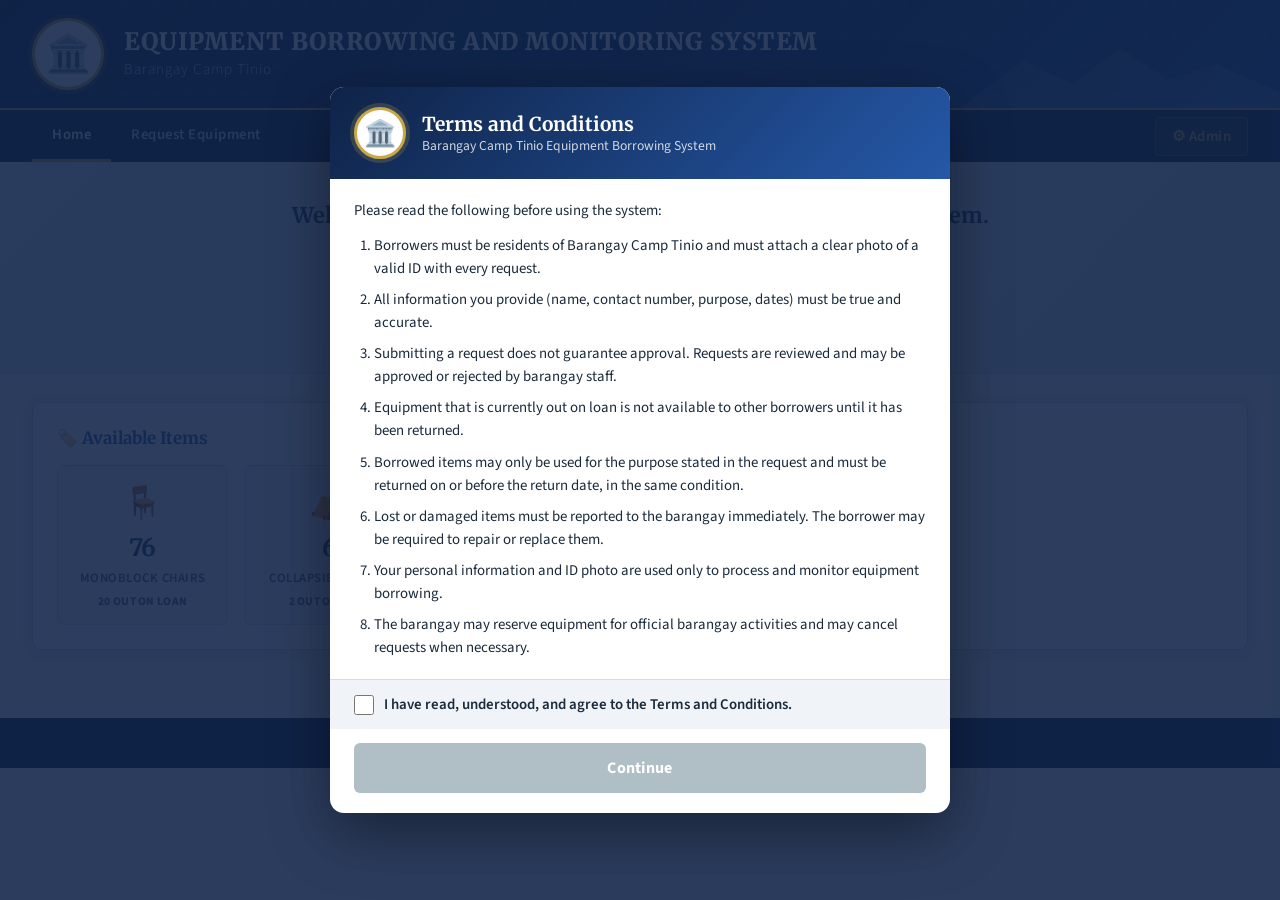
<file: ebms-single-file.html>
<!DOCTYPE html>
<html lang="en">
<head>
<meta charset="UTF-8">
<meta name="viewport" content="width=device-width, initial-scale=1.0">
<title>Equipment Borrowing & Monitoring System – Barangay Camp Tinio</title>
<link href="https://fonts.googleapis.com/css2?family=Merriweather:wght@400;700;900&family=Source+Sans+3:wght@300;400;600;700&display=swap" rel="stylesheet">
<style>
:root {
  --navy: #1a3a6b;
  --navy-dark: #0f2347;
  --navy-mid: #2558a8;
  --gold: #c8a84b;
  --green: #2e7d32;
  --green-light: #43a047;
  --red: #c62828;
  --orange: #e65100;
  --teal: #00838f;
  --bg: #f0f4f8;
  --surface: #ffffff;
  --text: #1a2a3a;
  --text-muted: #556070;
  --border: #d0dae8;
  --approved: #1b5e20;
  --approved-bg: #e8f5e9;
  --pending-bg: #fff8e1;
  --pending: #f57f17;
  --returned-bg: #fff3e0;
  --returned: #e65100;
  --shadow: 0 2px 12px rgba(26,58,107,0.10);
  --shadow-lg: 0 8px 32px rgba(26,58,107,0.15);
}

*, *::before, *::after { box-sizing: border-box; margin: 0; padding: 0; }

body {
  font-family: 'Source Sans 3', sans-serif;
  background: var(--bg);
  color: var(--text);
  min-height: 100vh;
}

/* ── HEADER ── */
.header {
  background: linear-gradient(135deg, var(--navy-dark) 0%, var(--navy) 60%, var(--navy-mid) 100%);
  color: #fff;
  position: relative;
  overflow: hidden;
}
.header::before {
  content: '';
  position: absolute; inset: 0;
  background: url("data:image/svg+xml,%3Csvg width='60' height='60' viewBox='0 0 60 60' xmlns='http://www.w3.org/2000/svg'%3E%3Cg fill='none' fill-rule='evenodd'%3E%3Cg fill='%23ffffff' fill-opacity='0.03'%3E%3Cpath d='M36 34v-4h-2v4h-4v2h4v4h2v-4h4v-2h-4zm0-30V0h-2v4h-4v2h4v4h2V6h4V4h-4zM6 34v-4H4v4H0v2h4v4h2v-4h4v-2H6zM6 4V0H4v4H0v2h4v4h2V6h4V4H6z'/%3E%3C/g%3E%3C/g%3E%3C/svg%3E");
}
.header-top { display: flex; align-items: center; gap: 20px; padding: 18px 32px; position: relative; }
.header-seal {
  width: 72px; height: 72px;
  background: #fff;
  border-radius: 50%;
  display: flex; align-items: center; justify-content: center;
  font-size: 36px;
  flex-shrink: 0;
  border: 3px solid var(--gold);
  box-shadow: 0 0 0 4px rgba(200,168,75,0.2);
}
.header-title h1 { font-family: 'Merriweather', serif; font-size: 1.5rem; font-weight: 900; letter-spacing: 0.5px; line-height: 1.2; }
.header-title p { font-size: 0.95rem; opacity: 0.8; margin-top: 2px; font-weight: 300; letter-spacing: 1px; }
.header-mountain { position: absolute; bottom: 0; right: 0; width: 320px; opacity: 0.12; }
@media (max-width: 600px) { .header-title h1 { font-size: 1.05rem; } .header-top { padding: 14px 16px; } }

/* ── NAV ── */
nav {
  background: var(--navy-dark);
  display: flex;
  align-items: center;
  padding: 0 32px;
  border-top: 2px solid var(--gold);
  position: relative;
  z-index: 10;
  overflow-x: auto;
}
nav button {
  background: none;
  border: none;
  color: #cdd8ea;
  font-family: 'Source Sans 3', sans-serif;
  font-size: 0.92rem;
  font-weight: 600;
  padding: 14px 20px;
  cursor: pointer;
  letter-spacing: 0.5px;
  border-bottom: 3px solid transparent;
  transition: all 0.2s;
  white-space: nowrap;
}
nav button:hover { color: #fff; background: rgba(255,255,255,0.05); }
nav button.active { color: #fff; border-bottom-color: var(--gold); }
.nav-spacer { flex: 1; min-width: 12px; }
.nav-admin-btn {
  background: rgba(200,168,75,0.15) !important;
  color: var(--gold) !important;
  border: 1px solid rgba(200,168,75,0.3) !important;
  border-radius: 4px !important;
  padding: 8px 16px !important;
  margin-left: 8px;
}
.admin-user { color: #9bb3d0; font-size: 0.85rem; white-space: nowrap; }

/* ── PAGES ── */
.page { display: none; animation: fadeIn 0.3s ease; }
.page.active { display: block; }
@keyframes fadeIn { from { opacity: 0; transform: translateY(6px); } to { opacity: 1; transform: none; } }
.page-title { font-family: 'Merriweather', serif; color: var(--navy); margin-bottom: 20px; }

/* ── HERO ── */
.hero { text-align: center; background: linear-gradient(135deg, #e8edf5 0%, #dce6f0 100%); padding: 40px 32px 36px; border-bottom: 1px solid var(--border); }
.hero h2 { font-family: 'Merriweather', serif; font-size: 1.35rem; color: var(--navy); margin-bottom: 8px; }
.hero h2 span { color: var(--navy-mid); }
.hero p { color: var(--text-muted); font-size: 1rem; margin-bottom: 28px; }
.hero-btns { justify-content: center; display: flex; gap: 16px; flex-wrap: wrap; }
.btn { display: inline-flex; align-items: center; gap: 8px; padding: 14px 28px; border-radius: 6px; font-family: 'Source Sans 3', sans-serif; font-size: 1rem; font-weight: 700; cursor: pointer; border: none; transition: all 0.2s; text-decoration: none; letter-spacing: 0.3px; }
.btn-green { background: var(--green-light); color: #fff; }
.btn-green:hover { background: var(--green); transform: translateY(-1px); box-shadow: 0 4px 16px rgba(46,125,50,0.3); }
.btn-navy { background: var(--navy-mid); color: #fff; }
.btn-navy:hover { background: var(--navy); transform: translateY(-1px); box-shadow: 0 4px 16px rgba(26,58,107,0.3); }
.btn-sm { padding: 8px 16px; font-size: 0.85rem; border-radius: 4px; }
.btn-outline { background: none; border: 2px solid var(--border); color: var(--text-muted); }
.btn-outline:hover { border-color: var(--navy-mid); color: var(--navy-mid); }
.btn-danger { background: var(--red); color: #fff; }
.btn-danger:hover { background: #8b0000; }

/* ── CARDS ── */
.cards-grid { display: grid; grid-template-columns: 1fr 1fr; gap: 24px; padding: 28px 32px; }
@media (max-width: 700px) { .cards-grid { grid-template-columns: 1fr; padding: 16px; } .hero { padding: 28px 16px; } }
.card { background: var(--surface); border-radius: 10px; padding: 24px; box-shadow: var(--shadow); border: 1px solid var(--border); }
.card h3 { font-family: 'Merriweather', serif; font-size: 1.05rem; color: var(--navy-mid); margin-bottom: 16px; display: flex; align-items: center; gap: 8px; }

/* ── INVENTORY ── */
.inv-items { display: flex; gap: 16px; flex-wrap: wrap; }
.inv-item { display: flex; flex-direction: column; align-items: center; gap: 6px; background: var(--bg); border-radius: 8px; padding: 14px 20px; flex: 1; min-width: 80px; border: 1px solid var(--border); }
.inv-item .icon { font-size: 2rem; }
.inv-item .count { font-size: 1.5rem; font-weight: 700; color: var(--navy); font-family: 'Merriweather', serif; }
.inv-item .label { font-size: 0.8rem; color: var(--text-muted); font-weight: 600; text-transform: uppercase; letter-spacing: 0.5px; }

/* ── GUIDELINES ── */
.guide-list { list-style: none; display: flex; flex-direction: column; gap: 10px; }
.guide-list li { display: flex; align-items: center; gap: 10px; font-size: 0.95rem; color: var(--text); }
.guide-list li::before { content: '✓'; color: var(--green-light); font-weight: 700; font-size: 1rem; width: 20px; flex-shrink: 0; }

/* ── TABLES ── */
table { width: 100%; border-collapse: collapse; }
th { background: var(--bg); color: var(--text-muted); font-size: 0.82rem; font-weight: 700; text-transform: uppercase; letter-spacing: 0.5px; padding: 10px 16px; text-align: left; border-bottom: 2px solid var(--border); }
td { padding: 12px 16px; border-bottom: 1px solid var(--border); font-size: 0.93rem; }
tr:hover td { background: #f5f8fc; }
.table-scroll { overflow-x: auto; }
.empty-row { text-align: center; color: var(--text-muted); padding: 24px; }

.badge { display: inline-block; padding: 3px 10px; border-radius: 100px; font-size: 0.78rem; font-weight: 700; text-transform: uppercase; letter-spacing: 0.5px; }
.badge-approved { background: var(--approved-bg); color: var(--approved); }
.badge-pending { background: var(--pending-bg); color: var(--pending); }
.badge-returned { background: var(--returned-bg); color: var(--returned); }
.badge-lost { background: #fce4ec; color: #b71c1c; }

.req-id { color: var(--navy-mid); font-weight: 700; }
.link-btn { background: none; border: none; color: var(--navy-mid); font-size: 0.85rem; font-weight: 600; cursor: pointer; padding: 4px 8px; border-radius: 4px; transition: background 0.15s; }
.link-btn:hover { background: #e8edf5; }

/* ── FORMS ── */
.form-page { max-width: 600px; margin: 32px auto; padding: 0 16px; }
.form-card { background: var(--surface); border-radius: 12px; padding: 32px; box-shadow: var(--shadow-lg); border: 1px solid var(--border); }
.form-card h2 { font-family: 'Merriweather', serif; font-size: 1.25rem; color: var(--navy); margin-bottom: 8px; }
.form-card .form-desc { color: var(--text-muted); font-size: 0.93rem; margin-bottom: 24px; padding-bottom: 20px; border-bottom: 1px solid var(--border); }
.form-group { margin-bottom: 18px; }
.form-group label { display: block; font-size: 0.87rem; font-weight: 700; color: var(--navy); margin-bottom: 6px; letter-spacing: 0.3px; }
.form-group input, .form-group select, .form-group textarea {
  width: 100%;
  border: 1.5px solid var(--border);
  border-radius: 6px;
  padding: 10px 14px;
  font-family: 'Source Sans 3', sans-serif;
  font-size: 0.95rem;
  color: var(--text);
  background: var(--bg);
  transition: border-color 0.2s, box-shadow 0.2s;
  outline: none;
}
.form-group input:focus, .form-group select:focus, .form-group textarea:focus {
  border-color: var(--navy-mid);
  box-shadow: 0 0 0 3px rgba(37,88,168,0.1);
  background: #fff;
}
.form-grid { display: grid; grid-template-columns: 1fr 1fr; gap: 16px; }
@media (max-width: 500px) { .form-grid { grid-template-columns: 1fr; } .form-card { padding: 20px; } }
.form-submit { margin-top: 8px; }
.form-submit .btn { width: 100%; justify-content: center; padding: 14px; font-size: 1.05rem; }

.success-msg { display: none; background: var(--approved-bg); color: var(--approved); border: 1.5px solid #a5d6a7; border-radius: 8px; padding: 16px; margin-top: 16px; font-weight: 600; text-align: center; }
.success-msg.show { display: block; animation: fadeIn 0.3s ease; }

/* ── STATUS ── */
.status-check { max-width: 600px; margin: 32px auto; padding: 0 16px; }
.status-check .form-card { margin-bottom: 24px; }
.status-result { display: none; background: var(--surface); border-radius: 12px; padding: 28px; box-shadow: var(--shadow); border: 1px solid var(--border); margin-bottom: 24px; }
.status-result.show { display: block; animation: fadeIn 0.3s ease; }
.status-result h3 { font-family: 'Merriweather', serif; font-size: 1.1rem; color: var(--navy); margin-bottom: 16px; }
.status-detail-row { display: flex; justify-content: space-between; gap: 12px; padding: 10px 0; border-bottom: 1px solid var(--border); font-size: 0.93rem; }
.status-detail-row:last-child { border-bottom: none; }
.status-detail-row .label { color: var(--text-muted); }
.status-detail-row .value { font-weight: 600; color: var(--text); text-align: right; }

/* ── ADMIN ── */
.admin-content { padding: 28px 32px; }
@media (max-width: 700px) { .admin-content { padding: 16px; } }

.stat-cards { display: grid; grid-template-columns: repeat(4, 1fr); gap: 16px; margin-bottom: 24px; }
@media (max-width: 900px) { .stat-cards { grid-template-columns: repeat(2, 1fr); } }

.stat-card { border-radius: 10px; padding: 20px; color: #fff; display: flex; flex-direction: column; gap: 6px; box-shadow: var(--shadow); position: relative; overflow: hidden; cursor: pointer; transition: transform 0.15s; }
.stat-card:hover { transform: translateY(-2px); }
.stat-card::after { content: ''; position: absolute; top: -20px; right: -20px; width: 80px; height: 80px; border-radius: 50%; background: rgba(255,255,255,0.1); }
.stat-card .sc-icon { font-size: 1.8rem; }
.stat-card .sc-num { font-family: 'Merriweather', serif; font-size: 2rem; font-weight: 900; }
.stat-card .sc-label { font-size: 0.82rem; opacity: 0.85; font-weight: 600; text-transform: uppercase; letter-spacing: 0.5px; }
.sc-blue { background: linear-gradient(135deg, #1565c0, #1976d2); }
.sc-green { background: linear-gradient(135deg, #2e7d32, #388e3c); }
.sc-orange { background: linear-gradient(135deg, #e65100, #f57c00); }
.sc-red { background: linear-gradient(135deg, #b71c1c, #c62828); }

.admin-grid { display: grid; grid-template-columns: 1fr 300px; gap: 24px; }
@media (max-width: 900px) { .admin-grid { grid-template-columns: 1fr; } }
.stack > * + * { margin-top: 20px; }

.card-header { display: flex; align-items: center; justify-content: space-between; margin-bottom: 16px; }
.card-header h3 { font-family: 'Merriweather', serif; font-size: 1rem; color: var(--navy); margin-bottom: 0; }

.quick-actions { display: flex; flex-direction: column; gap: 10px; }
.qa-btn { display: flex; align-items: center; gap: 10px; padding: 12px 16px; border-radius: 8px; font-family: 'Source Sans 3', sans-serif; font-size: 0.93rem; font-weight: 700; cursor: pointer; border: none; transition: all 0.2s; }
.qa-green { background: var(--green-light); color: #fff; }
.qa-green:hover { background: var(--green); }
.qa-blue { background: var(--navy-mid); color: #fff; }
.qa-blue:hover { background: var(--navy); }
.qa-teal { background: var(--teal); color: #fff; }
.qa-teal:hover { background: #006064; }
.qa-orange { background: var(--orange); color: #fff; }
.qa-orange:hover { background: #bf360c; }

.inv-table .available { color: var(--green-light); font-weight: 700; }
.inv-table .in-use { color: var(--navy-mid); font-weight: 700; }
.inv-table .lost { color: var(--red); font-weight: 700; }

.btn-approve, .btn-return, .btn-edit, .btn-lost { color: #fff; border: none; padding: 6px 12px; border-radius: 4px; font-size: 0.8rem; font-weight: 700; cursor: pointer; transition: background 0.2s; }
.btn-approve { background: var(--green-light); } .btn-approve:hover { background: var(--green); }
.btn-return { background: var(--orange); } .btn-return:hover { background: #bf360c; }
.btn-edit { background: var(--navy-mid); } .btn-edit:hover { background: var(--navy); }
.btn-lost { background: var(--red); } .btn-lost:hover { background: #8b0000; }

/* ── MODAL / TOAST ── */
.modal-overlay { display: none; position: fixed; inset: 0; background: rgba(0,0,0,0.5); z-index: 1000; align-items: center; justify-content: center; }
.modal-overlay.show { display: flex; }
.modal { background: #fff; border-radius: 12px; padding: 32px; max-width: 480px; width: 90%; box-shadow: 0 20px 60px rgba(0,0,0,0.3); animation: fadeIn 0.2s ease; }
.modal h3 { font-family: 'Merriweather', serif; font-size: 1.15rem; color: var(--navy); margin-bottom: 8px; }
.modal p { color: var(--text-muted); font-size: 0.93rem; margin-bottom: 20px; }
.modal-actions { display: flex; gap: 12px; justify-content: flex-end; margin-top: 12px; }

.toast { position: fixed; bottom: 24px; right: 24px; background: var(--navy-dark); color: #fff; padding: 14px 24px; border-radius: 8px; font-size: 0.93rem; font-weight: 600; z-index: 2000; display: none; box-shadow: var(--shadow-lg); border-left: 4px solid var(--gold); }
.toast.show { display: block; animation: slideUp 0.3s ease; }
@keyframes slideUp { from { opacity: 0; transform: translateY(20px); } to { opacity: 1; transform: none; } }

/* ── REPORTS ── */
.reports-grid { display: grid; grid-template-columns: repeat(auto-fit, minmax(180px, 1fr)); gap: 20px; margin-bottom: 28px; }
@media (max-width: 700px) { .reports-grid { grid-template-columns: 1fr; } }
.report-stat { background: var(--surface); border-radius: 10px; padding: 24px; box-shadow: var(--shadow); border: 1px solid var(--border); text-align: center; }
.report-stat .rs-num { font-family: 'Merriweather', serif; font-size: 2.5rem; font-weight: 900; color: var(--navy); }
.report-stat .rs-label { color: var(--text-muted); font-size: 0.85rem; font-weight: 600; text-transform: uppercase; letter-spacing: 0.5px; margin-top: 4px; }

.bar-chart { display: flex; align-items: flex-end; gap: 12px; height: 140px; padding: 0 8px; }
.bar-wrap { display: flex; flex-direction: column; justify-content: flex-end; align-items: center; gap: 4px; flex: 1; height: 100%; }
.bar { width: 100%; border-radius: 4px 4px 0 0; min-height: 4px; transition: height 0.3s; }
.bar-label { font-size: 0.72rem; color: var(--text-muted); font-weight: 600; text-align: center; }
.bar-val { font-size: 0.8rem; color: var(--navy); font-weight: 700; }

footer { background: var(--navy-dark); color: #8899aa; font-size: 0.82rem; text-align: center; padding: 16px 32px; margin-top: 40px; }
footer span { color: var(--gold); }

/* ── ID UPLOAD ── */
.hint { display: block; margin-top: 6px; color: var(--text-muted); font-size: 0.8rem; }
.id-preview { display: block; margin-top: 10px; max-width: 100%; max-height: 220px; border-radius: 8px; border: 1px solid var(--border); }
.form-group input[type="file"] { padding: 8px; background: #fff; }
.id-thumb { max-width: 100%; max-height: 260px; border-radius: 8px; border: 1px solid var(--border); margin-top: 6px; }

.badge-rejected { background: #eceff1; color: #455a64; }
.form-group textarea { resize: vertical; min-height: 70px; }

/* ── TERMS & CONDITIONS GATE ── */
.terms-overlay { position: fixed; inset: 0; z-index: 3000; background: rgba(15,35,71,0.88); display: flex; align-items: center; justify-content: center; padding: 16px; }
.terms-overlay.hidden { display: none; }
.terms-box { background: #fff; border-radius: 14px; width: 100%; max-width: 620px; max-height: 92vh; display: flex; flex-direction: column; box-shadow: 0 20px 60px rgba(0,0,0,0.4); overflow: hidden; }
.terms-head { display: flex; align-items: center; gap: 16px; padding: 20px 24px; background: linear-gradient(135deg, var(--navy-dark), var(--navy-mid)); color: #fff; }
.terms-head h2 { font-family: 'Merriweather', serif; font-size: 1.2rem; }
.terms-head p { font-size: 0.85rem; opacity: 0.8; }
.terms-seal { width: 52px; height: 52px; font-size: 26px; }
.terms-body { padding: 20px 24px; overflow-y: auto; font-size: 0.93rem; line-height: 1.55; color: var(--text); }
.terms-body ol { margin: 12px 0 0 20px; display: flex; flex-direction: column; gap: 8px; }
.terms-check { display: flex; align-items: flex-start; gap: 10px; padding: 14px 24px; border-top: 1px solid var(--border); background: var(--bg); font-weight: 600; font-size: 0.93rem; cursor: pointer; }
.terms-check input { width: 20px; height: 20px; margin-top: 1px; flex-shrink: 0; accent-color: var(--green-light); cursor: pointer; }
.terms-continue { margin: 14px 24px 20px; justify-content: center; }
.terms-continue:disabled { background: #b0bec5; cursor: not-allowed; transform: none; box-shadow: none; }

/* ── STOCK STATUS ── */
.stock-note { font-size: 0.72rem; font-weight: 700; text-transform: uppercase; letter-spacing: 0.3px; color: var(--text-muted); text-align: center; }
.stock-out { color: #fff; background: var(--red); padding: 3px 8px; border-radius: 100px; }
.inv-item.is-out { border-color: #ef9a9a; background: #fff5f5; }
.inv-item.is-out .count { color: var(--red); }
.hint.hint-out { color: var(--red); font-weight: 700; }

</style>
</head>
<body>

<!-- TERMS & CONDITIONS (first thing visitors see; must be accepted to continue) -->
<div class="terms-overlay" id="terms-overlay" role="dialog" aria-modal="true" aria-labelledby="terms-title">
  <div class="terms-box">
    <div class="terms-head">
      <div class="header-seal terms-seal">🏛️</div>
      <div>
        <h2 id="terms-title">Terms and Conditions</h2>
        <p>Barangay Camp Tinio Equipment Borrowing System</p>
      </div>
    </div>
    <div class="terms-body" tabindex="0">
      <p>Please read the following before using the system:</p>
      <ol>
        <li>Borrowers must be residents of Barangay Camp Tinio and must attach a clear photo of a valid ID with every request.</li>
        <li>All information you provide (name, contact number, purpose, dates) must be true and accurate.</li>
        <li>Submitting a request does not guarantee approval. Requests are reviewed and may be approved or rejected by barangay staff.</li>
        <li>Equipment that is currently out on loan is not available to other borrowers until it has been returned.</li>
        <li>Borrowed items may only be used for the purpose stated in the request and must be returned on or before the return date, in the same condition.</li>
        <li>Lost or damaged items must be reported to the barangay immediately. The borrower may be required to repair or replace them.</li>
        <li>Your personal information and ID photo are used only to process and monitor equipment borrowing.</li>
        <li>The barangay may reserve equipment for official barangay activities and may cancel requests when necessary.</li>
      </ol>
    </div>
    <label class="terms-check" for="terms-check">
      <input type="checkbox" id="terms-check" onchange="onTermsToggle()">
      <span>I have read, understood, and agree to the Terms and Conditions.</span>
    </label>
    <button class="btn btn-green terms-continue" id="terms-continue" onclick="acceptTerms()" disabled>Continue</button>
  </div>
</div>

<!-- HEADER -->
<header class="header">
  <div class="header-top">
    <div class="header-seal">🏛️</div>
    <div class="header-title">
      <h1>EQUIPMENT BORROWING AND MONITORING SYSTEM</h1>
      <p>Barangay Camp Tinio</p>
    </div>
  </div>
  <svg class="header-mountain" viewBox="0 0 400 80" xmlns="http://www.w3.org/2000/svg" fill="white">
    <path d="M0,80 L80,20 L140,50 L200,5 L260,45 L320,25 L400,60 L400,80 Z"/>
  </svg>
</header>

<!-- PUBLIC NAV -->
<nav id="public-nav">
  <button data-page="home" class="active" onclick="showPage('home')">Home</button>
  <button data-page="borrow" onclick="showPage('borrow')">Request Equipment</button>
  <div class="nav-spacer"></div>
  <button class="nav-admin-btn" onclick="showAdmin()">⚙ Admin</button>
</nav>

<!-- ADMIN NAV -->
<nav id="admin-nav" style="display:none;">
  <button data-page="dashboard" class="active" onclick="showAdminPage('dashboard')">Home</button>
  <button data-page="a-pending" onclick="showAdminPage('a-pending')">Pending</button>
  <button data-page="a-approved" onclick="showAdminPage('a-approved')">Approved</button>
  <button data-page="a-rejected" onclick="showAdminPage('a-rejected')">Rejected</button>
  <button data-page="a-returned" onclick="showAdminPage('a-returned')">Returned</button>
  <button data-page="a-lost" onclick="showAdminPage('a-lost')">Lost/Damaged</button>
  <button data-page="a-inventory" onclick="showAdminPage('a-inventory')">Inventory</button>
  <button data-page="a-reports" onclick="showAdminPage('a-reports')">Reports</button>
  <div class="nav-spacer"></div>
  <span class="admin-user">👤 Admin</span>
  <button class="nav-admin-btn" onclick="showPublic()" style="margin-left:12px;">← Public Site</button>
  <button class="nav-admin-btn" onclick="logout()">Logout</button>
</nav>

<!-- ══════════ PUBLIC PAGES ══════════ -->

<div class="page active" id="page-home">
  <div class="hero">
    <h2>Welcome to <span>Barangay Camp Tinio</span> Equipment Borrowing System.</h2>
    <p>Request and monitor equipment easily!</p>
    <div class="hero-btns">
      <button class="btn btn-green" onclick="showPage('borrow')">🪑 Borrow Equipment &rsaquo;</button>
    </div>
  </div>
  <div class="cards-grid">
    <div class="card">
      <h3>🏷️ Available Items</h3>
      <div class="inv-items" id="pub-inventory"></div>
    </div>
    <div class="card">
      <h3>📌 Guidelines</h3>
      <ul class="guide-list">
        <li>Valid ID Required</li>
        <li>Specify Date &amp; Purpose</li>
        <li>Return Items on Time</li>
        <li>Report damaged items immediately</li>
        <li>Items are for Barangay residents only</li>
      </ul>
    </div>
  </div>
</div>

<div class="page" id="page-borrow">
  <div class="form-page">
    <div class="form-card">
      <h2>🪑 Borrow Equipment</h2>
      <p class="form-desc">Fill out the form below to submit an equipment borrowing request. All fields are required.</p>
      <div class="form-grid">
        <div class="form-group"><label for="f-name">Full Name</label><input type="text" id="f-name" placeholder="Juan Dela Cruz"></div>
        <div class="form-group"><label for="f-contact">Contact Number</label><input type="tel" id="f-contact" placeholder="09XXXXXXXXX" maxlength="11" inputmode="numeric" pattern="[0-9]{11}" oninput="this.value=this.value.replace(/\D/g,'').slice(0,11)"></div>
      </div>
      <div class="form-grid">
        <div class="form-group"><label for="f-equipment">Equipment Needed</label><select id="f-equipment" onchange="updateQtyLimit()"></select></div>
        <div class="form-group"><label for="f-qty">Quantity</label><input type="number" id="f-qty" placeholder="Select item first" min="1" oninput="clampQty()"><small class="hint" id="qty-hint"></small></div>
      </div>
      <div class="form-group"><label for="f-purpose">Purpose of Use</label><input type="text" id="f-purpose" placeholder="e.g. Birthday party, community event…"></div>
      <div class="form-grid">
        <div class="form-group"><label for="f-date">Date Needed</label><input type="date" id="f-date" onchange="syncReturnMin()"></div>
        <div class="form-group"><label for="f-return">Return Date</label><input type="date" id="f-return"></div>
      </div>
      <div class="form-group">
        <label for="f-id">Valid ID (photo)</label>
        <input type="file" id="f-id" accept="image/jpeg,image/png,image/*" onchange="handleIdUpload(this)">
        <small class="hint">Attach a clear picture of your valid ID (JPG/PNG).</small>
        <img id="f-id-preview" class="id-preview" alt="Valid ID preview" style="display:none;">
      </div>
      <div class="form-submit"><button class="btn btn-green" onclick="submitRequest()">✔ Submit Request</button></div>
      <div class="success-msg" id="borrow-success">
        ✅ Your request has been submitted! Your Request ID is <strong id="req-id-out"></strong>. Please keep it for your records.
      </div>
    </div>
  </div>
</div>


<!-- ══════════ ADMIN PAGES ══════════ -->

<div class="page" id="page-login">
  <div class="form-page">
    <div class="form-card">
      <h2>🔐 Admin Login</h2>
      <p class="form-desc">Authorized barangay staff only. Please sign in to continue.</p>
      <div class="form-group"><label for="login-user">Username</label><input type="text" id="login-user" autocomplete="username"></div>
      <div class="form-group"><label for="login-pass">Password</label><input type="password" id="login-pass" autocomplete="current-password"></div>
      <div class="form-submit"><button class="btn btn-navy" onclick="doLogin()">🔓 Login</button></div>
      <p style="text-align:center;margin-top:14px;"><button class="link-btn" onclick="showPublic()">← Back to public site</button></p>
    </div>
  </div>
</div>

<div class="page" id="page-dashboard">
  <div class="admin-content">
    <h2 class="page-title">Dashboard</h2>
    <div class="stat-cards">
      <div class="stat-card sc-blue" onclick="showAdminPage('a-pending')"><div class="sc-icon">📋</div><div class="sc-num" id="dash-pending">0</div><div class="sc-label">Pending Requests</div></div>
      <div class="stat-card sc-green" onclick="showAdminPage('a-approved')"><div class="sc-icon">✅</div><div class="sc-num" id="dash-approved">0</div><div class="sc-label">Approved Requests</div></div>
      <div class="stat-card sc-orange" onclick="showAdminPage('a-returned')"><div class="sc-icon">📦</div><div class="sc-num" id="dash-returned">0</div><div class="sc-label">Returned Items</div></div>
      <div class="stat-card sc-red" onclick="showAdminPage('a-lost')"><div class="sc-icon">⚠️</div><div class="sc-num" id="dash-lost">0</div><div class="sc-label">Lost/Damaged</div></div>
    </div>
    <div class="admin-grid">
      <div class="stack">
        <div class="card">
          <div class="card-header"><h3>Equipment Inventory</h3></div>
          <div class="inv-items" id="dash-inventory"></div>
        </div>
        <div class="card">
          <div class="card-header"><h3>Recent Requests</h3></div>
          <div class="table-scroll">
            <table>
              <thead><tr><th>Request ID</th><th>Borrower</th><th>Item</th><th>Date</th><th>Status</th><th>Actions</th></tr></thead>
              <tbody id="dash-recent-table"></tbody>
            </table>
          </div>
        </div>
      </div>
      <div>
        <div class="card">
          <div class="card-header"><h3>Quick Actions</h3></div>
          <div class="quick-actions">
            <button class="qa-btn qa-green" onclick="addRequestShortcut()">➕ Add New Request</button>
            <button class="qa-btn qa-blue" onclick="showAdminPage('a-inventory')">⚙ Manage Inventory</button>
            <button class="qa-btn qa-teal" onclick="showAdminPage('a-reports')">📊 View Reports</button>
            <button class="qa-btn qa-orange" onclick="resetData()">🔄 Reset Demo Data</button>
          </div>
        </div>
      </div>
    </div>
  </div>
</div>

<div class="page" id="page-a-pending">
  <div class="admin-content">
    <h2 class="page-title">Pending Requests</h2>
    <div class="card table-scroll"><table>
      <thead><tr><th>Request ID</th><th>Borrower</th><th>Item</th><th>Qty</th><th>Date Needed</th><th>Purpose</th><th>Status</th><th>Actions</th></tr></thead>
      <tbody id="pending-table"></tbody>
    </table></div>
  </div>
</div>

<div class="page" id="page-a-approved">
  <div class="admin-content">
    <h2 class="page-title">Approved Requests</h2>
    <div class="card table-scroll"><table>
      <thead><tr><th>Request ID</th><th>Borrower</th><th>Item</th><th>Qty</th><th>Date Needed</th><th>Return Date</th><th>Status</th><th>Actions</th></tr></thead>
      <tbody id="approved-table"></tbody>
    </table></div>
  </div>
</div>

<div class="page" id="page-a-rejected">
  <div class="admin-content">
    <h2 class="page-title">Rejected Requests</h2>
    <div class="card table-scroll"><table>
      <thead><tr><th>Request ID</th><th>Borrower</th><th>Item</th><th>Qty</th><th>Date Needed</th><th>Reason</th><th>Status</th></tr></thead>
      <tbody id="rejected-table"></tbody>
    </table></div>
  </div>
</div>

<div class="page" id="page-a-returned">
  <div class="admin-content">
    <h2 class="page-title">Returned Items</h2>
    <div class="card table-scroll"><table>
      <thead><tr><th>Request ID</th><th>Borrower</th><th>Item</th><th>Qty</th><th>Date Needed</th><th>Return Date</th><th>Status</th></tr></thead>
      <tbody id="returned-table"></tbody>
    </table></div>
  </div>
</div>

<div class="page" id="page-a-lost">
  <div class="admin-content">
    <h2 class="page-title">Lost / Damaged Items</h2>
    <div class="card table-scroll"><table>
      <thead><tr><th>Request ID</th><th>Borrower</th><th>Item</th><th>Qty</th><th>Date Needed</th><th>Return Date</th><th>Status</th></tr></thead>
      <tbody id="lost-table"></tbody>
    </table></div>
  </div>
</div>


<div class="page" id="page-a-inventory">
  <div class="admin-content">
    <h2 class="page-title">Inventory</h2>
    <div class="card">
      <div class="card-header"><h3>Equipment Stock</h3><button class="btn btn-green btn-sm" onclick="showAddItem()">+ Add Item</button></div>
      <div class="table-scroll"><table class="inv-table">
        <thead><tr><th>Item</th><th>Total</th><th>Available</th><th>In Use</th><th>Lost/Damaged</th><th>Actions</th></tr></thead>
        <tbody id="inventory-table"></tbody>
      </table></div>
    </div>
  </div>
</div>

<div class="page" id="page-a-reports">
  <div class="admin-content">
    <h2 class="page-title">📊 Reports</h2>
    <div id="reports-admin-body"></div>
  </div>
</div>

<!-- MODAL -->
<div class="modal-overlay" id="modal">
  <div class="modal">
    <h3 id="modal-title">Title</h3>
    <p id="modal-body"></p>
    <div id="modal-form"></div>
    <div class="modal-actions">
      <button class="btn btn-outline btn-sm" id="modal-cancel" onclick="closeModal()">Cancel</button>
      <button class="btn btn-green btn-sm" id="modal-confirm">Save</button>
    </div>
  </div>
</div>

<div class="toast" id="toast"></div>

<footer>
  &copy; <span id="year">2024</span> <span>Barangay Camp Tinio</span> &mdash; Equipment Borrowing and Monitoring System. All rights reserved.
</footer>

<!-- Load order matters: store → ui → app -->
<script>
/**
 * store.js — data layer.
 * All reads/writes go through the Store object, so when you add a real
 * database later you only need to change this file (see README.md).
 */
const Store = (() => {
  const KEY = 'ebms.camptinio.v1';

  // Admin login. NOTE: this runs in the browser, so it only keeps casual visitors out.
  // Real security needs a server/database (see README). Change these before use.
  const ADMIN = { username: 'admin', password: 'camptinio2024' };

  const STATUS = {
    PENDING: 'Pending',
    APPROVED: 'Approved',
    RETURNED: 'Returned',
    LOST: 'Lost/Damaged',
    REJECTED: 'Rejected',
  };

  function seed() {
    return {
      counter: 103,
      requests: [
        { id: 'REQ-102', name: 'Juan Dela Cruz', contact: '09171234567', item: 'Monoblock Chairs', qty: 20, purpose: 'Birthday party', dateNeeded: '2024-06-15', returnDate: '2024-06-16', idNum: 'VID-001', status: STATUS.APPROVED },
        { id: 'REQ-101', name: 'Maria Santos', contact: '09281234567', item: 'Collapsible Tents', qty: 2, purpose: 'Community event', dateNeeded: '2024-05-20', returnDate: '2024-05-21', idNum: 'VID-002', status: STATUS.APPROVED },
        { id: 'REQ-100', name: 'Maria De Cruz', contact: '09391234567', item: 'Monoblock Chairs', qty: 15, purpose: 'Graduation celebration', dateNeeded: '2024-05-10', returnDate: '2024-05-11', idNum: 'VID-003', status: STATUS.RETURNED },
        { id: 'REQ-99', name: 'Pedro Reyes', contact: '09501234567', item: 'Wooden Tables', qty: 3, purpose: 'Fiesta', dateNeeded: '2024-05-05', returnDate: '2024-05-06', idNum: 'VID-004', status: STATUS.PENDING },
        { id: 'REQ-98', name: 'Ana Garcia', contact: '09611234567', item: 'Monoblock Chairs', qty: 10, purpose: 'Wedding', dateNeeded: '2024-04-20', returnDate: '2024-04-21', idNum: 'VID-005', status: STATUS.PENDING },
        { id: 'REQ-97', name: 'Carlos Bautista', contact: '09721234567', item: 'Collapsible Tents', qty: 1, purpose: 'Company outing', dateNeeded: '2024-04-10', returnDate: '2024-04-11', idNum: 'VID-006', status: STATUS.LOST },
        { id: 'REQ-96', name: 'Maria De Cruz', contact: '09391234567', item: 'Monoblock Chairs', qty: 8, purpose: 'Community meeting', dateNeeded: '2024-05-10', returnDate: '2024-05-11', idNum: 'VID-003', status: STATUS.PENDING },
      ],
      // "lost" = quantity currently lost/damaged. "in use" is computed from Approved requests.
      items: [
        { name: 'Monoblock Chairs', icon: '🪑', total: 100, lost: 4 },
        { name: 'Collapsible Tents', icon: '⛺', total: 10, lost: 2 },
        { name: 'Wooden Tables', icon: '🪵', total: 5, lost: 1 },
      ],
    };
  }

  function isValid(s) {
    return s && Array.isArray(s.requests) && Array.isArray(s.items) && typeof s.counter === 'number';
  }

  function load() {
    try {
      const raw = localStorage.getItem(KEY);
      if (raw) {
        const parsed = JSON.parse(raw);
        if (isValid(parsed)) return parsed;
      }
    } catch (e) {
      console.warn('Could not read saved data, using defaults.', e);
    }
    return seed();
  }

  let state = load();

  function save() {
    try {
      localStorage.setItem(KEY, JSON.stringify(state));
      return true;
    } catch (e) {
      console.warn('Could not save data.', e);
      return false;
    }
  }

  return {
    STATUS,

    // ── requests ──
    getRequests: () => state.requests,
    getRequest: (id) => state.requests.find((r) => r.id === id),
    findRequest(query) {
      const q = String(query).trim().toLowerCase();
      return state.requests.find((r) => r.id.toLowerCase() === q || r.name.toLowerCase() === q);
    },
    addRequest(data) {
      const req = { id: 'REQ-' + state.counter++, ...data, status: STATUS.PENDING };
      state.requests.unshift(req);
      if (!save()) {
        state.requests.shift();
        state.counter--;
        return null; // storage full
      }
      return req;
    },
    setStatus(id, status, extra = {}) {
      const r = state.requests.find((x) => x.id === id);
      if (!r) return null;
      r.status = status;
      Object.assign(r, extra);
      save();
      return r;
    },

    // ── items ──
    getItems: () => state.items,
    getItem: (name) => state.items.find((i) => i.name === name),
    addItem(name, total) {
      state.items.push({ name, icon: '📦', total, lost: 0 });
      save();
    },
    updateItem(index, { total, lost }) {
      const it = state.items[index];
      if (!it) return;
      it.total = total;
      it.lost = lost;
      save();
    },

    // ── computed inventory ──
    inUse(name) {
      return state.requests
        .filter((r) => r.status === STATUS.APPROVED && r.item === name)
        .reduce((sum, r) => sum + r.qty, 0);
    },
    available(item) {
      return Math.max(0, item.total - item.lost - this.inUse(item.name));
    },

    // ── admin login ──
    checkLogin: (user, pass) => user === ADMIN.username && pass === ADMIN.password,

    // ── maintenance ──
    reset() {
      state = seed();
      save();
    },
  };
})();

</script>
<script>
/**
 * ui.js — everything that draws to the page. Reads from Store, never writes.
 */
const $ = (id) => document.getElementById(id);

// Escape user-entered text before putting it into innerHTML
function esc(value) {
  return String(value ?? '').replace(/[&<>"']/g, (c) => ({
    '&': '&amp;', '<': '&lt;', '>': '&gt;', '"': '&quot;', "'": '&#39;',
  }[c]));
}

function badgeClass(status) {
  return {
    'Approved': 'badge-approved',
    'Pending': 'badge-pending',
    'Returned': 'badge-returned',
    'Lost/Damaged': 'badge-lost',
    'Rejected': 'badge-rejected',
  }[status] || 'badge-pending';
}
const badge = (status) => `<span class="badge ${badgeClass(status)}">${esc(status)}</span>`;

// ── toast ──
let toastTimer;
function showToast(msg) {
  const t = $('toast');
  t.textContent = msg;
  t.classList.add('show');
  clearTimeout(toastTimer);
  toastTimer = setTimeout(() => t.classList.remove('show'), 3000);
}

// ── modal ──
function openModal({ title, body = '', formHtml = '', confirmText = 'Close', onConfirm = closeModal, showCancel = false }) {
  $('modal-title').textContent = title;
  $('modal-body').textContent = body;
  $('modal-form').innerHTML = formHtml;
  $('modal-confirm').textContent = confirmText;
  $('modal-confirm').onclick = onConfirm;
  $('modal-cancel').style.display = showCancel ? '' : 'none';
  $('modal').classList.add('show');
}
function closeModal() { $('modal').classList.remove('show'); }

// ── shared bits ──
const detailRow = (label, value) =>
  `<div class="status-detail-row"><span class="label">${label}</span><span class="value">${value}</span></div>`;

function requestDetailsHtml(r, includeId = false) {
  return (
    (includeId ? detailRow('Request ID', esc(r.id)) : '') +
    detailRow('Borrower', esc(r.name)) +
    detailRow('Contact', esc(r.contact)) +
    detailRow('Item', `${esc(r.item)} (${r.qty})`) +
    detailRow('Purpose', esc(r.purpose)) +
    detailRow('Date Needed', esc(r.dateNeeded)) +
    detailRow('Return Date', esc(r.returnDate)) +
    detailRow('Status', badge(r.status)) +
    (r.status === 'Rejected' ? detailRow('Reason', esc(r.rejectReason || '—')) : '') +
    (r.idImage
      ? `<div class="status-detail-row" style="flex-direction:column;"><span class="label">Valid ID</span><img class="id-thumb" src="${r.idImage}" alt="Valid ID of ${esc(r.name)}"></div>`
      : detailRow('Valid ID No.', esc(r.idNum || '—')))
  );
}

// Why an item can't be borrowed right now
function stockStatus(it) {
  const avail = Store.available(it);
  const out = Store.inUse(it.name);
  return { avail, out, soldOut: avail === 0, onLoan: avail === 0 && out > 0 };
}

// showStatus = true on the public page: adds "out on loan" indications
function inventoryCards(items, showStatus = false) {
  return items.map((it) => {
    const s = stockStatus(it);
    let note = '';
    if (showStatus) {
      if (s.onLoan) note = '<div class="stock-note stock-out">Not available – out on loan</div>';
      else if (s.soldOut) note = '<div class="stock-note stock-out">Not available</div>';
      else if (s.out > 0) note = `<div class="stock-note">${s.out} out on loan</div>`;
    }
    return `
    <div class="inv-item${showStatus && s.soldOut ? ' is-out' : ''}"><div class="icon">${it.icon}</div>
      <div class="count">${s.avail}</div>
      <div class="label">${esc(it.name)}</div>${note}</div>`;
  }).join('');
}

// ── public pages ──
function renderPublicHome() {
  $('pub-inventory').innerHTML = inventoryCards(Store.getItems(), true);
}

function renderEquipmentSelect() {
  const sel = $('f-equipment');
  const previous = sel.value;
  sel.innerHTML = '<option value="">Select item</option>' +
    Store.getItems().map((it) => {
      const s = stockStatus(it);
      const label = s.onLoan ? `${it.name} — out on loan (none available)`
        : s.soldOut ? `${it.name} — not available`
        : `${it.name} (${s.avail} available)`;
      return `<option value="${esc(it.name)}">${esc(label)}</option>`;
    }).join('');
  sel.value = Store.getItem(previous) ? previous : '';
}

// ── reports ──
function computeReport() {
  const reqs = Store.getRequests();
  const count = (s) => reqs.filter((r) => r.status === s).length;
  const returned = count(Store.STATUS.RETURNED);
  const lost = count(Store.STATUS.LOST);
  const byItem = Store.getItems().map((it) => ({
    name: it.name,
    qty: reqs.filter((r) => r.item === it.name).reduce((s, r) => s + r.qty, 0),
  }));
  return {
    total: reqs.length,
    approved: count(Store.STATUS.APPROVED),
    returned,
    pending: count(Store.STATUS.PENDING),
    rejected: count(Store.STATUS.REJECTED),
    lost,
    returnRate: returned + lost > 0 ? Math.round((returned / (returned + lost)) * 100) + '%' : '—',
    byItem,
  };
}

const statBox = (num, label) =>
  `<div class="report-stat"><div class="rs-num">${num}</div><div class="rs-label">${label}</div></div>`;

function barChartHtml(byItem) {
  const colors = ['var(--navy-mid)', 'var(--green-light)', 'var(--orange)', 'var(--teal)'];
  const max = Math.max(1, ...byItem.map((b) => b.qty));
  return `<div class="bar-chart">${byItem.map((b, i) => `
    <div class="bar-wrap"><div class="bar-val">${b.qty}</div>
      <div class="bar" style="height:${Math.round((b.qty / max) * 100)}px;background:${colors[i % colors.length]};"></div>
      <div class="bar-label">${esc(b.name)}</div></div>`).join('')}</div>`;
}

function renderReports() {
  const r = computeReport();
  $('reports-admin-body').innerHTML = `
    <div class="reports-grid">
      ${statBox(r.total, 'Total Requests')}${statBox(r.approved, 'Approved')}${statBox(r.returned, 'Returned')}
      ${statBox(r.pending, 'Pending')}${statBox(r.rejected, 'Rejected')}${statBox(r.lost, 'Lost/Damaged')}${statBox(r.returnRate, 'Return Rate')}
    </div>
    <div class="card"><h3 style="margin-bottom:16px;">Borrowing Activity (qty requested per item)</h3>${barChartHtml(r.byItem)}</div>`;
}

// ── admin ──
function renderStats() {
  const r = computeReport();
  $('dash-pending').textContent = r.pending;
  $('dash-approved').textContent = r.approved;
  $('dash-returned').textContent = r.returned;
  $('dash-lost').textContent = r.lost;
}

function renderDashboard() {
  renderStats();
  const items = Store.getItems();
  const lostTotal = items.reduce((s, it) => s + it.lost, 0);
  $('dash-inventory').innerHTML = inventoryCards(items) +
    `<div class="inv-item"><div class="icon">⚠️</div><div class="count">${lostTotal}</div><div class="label">Lost/Dmgd</div></div>`;

  $('dash-recent-table').innerHTML = Store.getRequests().slice(0, 5).map((r) => `
    <tr>
      <td class="req-id">${esc(r.id)}</td>
      <td>${esc(r.name)}</td>
      <td><strong>${esc(r.item)}</strong></td>
      <td>${esc(r.dateNeeded)}</td>
      <td>${badge(r.status)}</td>
      <td>${actionButtons(r)}<button class="link-btn" onclick="viewDetail('${esc(r.id)}')">Details</button></td>
    </tr>`).join('');
}

function actionButtons(r) {
  if (r.status === Store.STATUS.PENDING)
    return `<button class="btn-approve" onclick="approveReq('${esc(r.id)}')">Approve</button> ` +
           `<button class="btn-lost" onclick="rejectReq('${esc(r.id)}')">Reject</button> `;
  if (r.status === Store.STATUS.APPROVED)
    return `<button class="btn-return" onclick="markReturned('${esc(r.id)}')">Returned</button> ` +
           `<button class="btn-lost" onclick="markLost('${esc(r.id)}')">Lost</button> `;
  return '';
}

const REQUEST_TABLES = {
  'a-pending':  { body: 'pending-table',  status: 'Pending',      cols: 8, third: (r) => esc(r.purpose),    actions: true },
  'a-approved': { body: 'approved-table', status: 'Approved',     cols: 8, third: (r) => esc(r.returnDate), actions: true },
  'a-rejected': { body: 'rejected-table', status: 'Rejected',     cols: 7, third: (r) => esc(r.rejectReason || '—'), actions: false },
  'a-returned': { body: 'returned-table', status: 'Returned',     cols: 7, third: (r) => esc(r.returnDate), actions: false },
  'a-lost':     { body: 'lost-table',     status: 'Lost/Damaged', cols: 7, third: (r) => esc(r.returnDate), actions: false },
};

function renderRequestTable(pageId) {
  const cfg = REQUEST_TABLES[pageId];
  const rows = Store.getRequests().filter((r) => r.status === cfg.status);
  const tbody = $(cfg.body);
  if (!rows.length) {
    tbody.innerHTML = `<tr><td colspan="${cfg.cols}" class="empty-row">No records found.</td></tr>`;
    return;
  }
  tbody.innerHTML = rows.map((r) => `
    <tr>
      <td class="req-id">${esc(r.id)}</td>
      <td>${esc(r.name)}</td>
      <td>${esc(r.item)}</td>
      <td>${r.qty}</td>
      <td>${esc(r.dateNeeded)}</td>
      <td>${cfg.third(r)}</td>
      <td>${badge(r.status)}</td>
      ${cfg.actions ? `<td>${actionButtons(r)}<button class="link-btn" onclick="viewDetail('${esc(r.id)}')">Details</button></td>` : ''}
    </tr>`).join('');
}

function renderInventoryTable() {
  $('inventory-table').innerHTML = Store.getItems().map((it, i) => `
    <tr>
      <td>${it.icon} ${esc(it.name)}</td>
      <td>${it.total}</td>
      <td class="available">${Store.available(it)}</td>
      <td class="in-use">${Store.inUse(it.name)}</td>
      <td class="lost">${it.lost}</td>
      <td><button class="btn-edit" onclick="editItem(${i})">Edit</button></td>
    </tr>`).join('');
}

// Re-draw everything that depends on request/item data
function refreshAll() {
  renderPublicHome();
  renderEquipmentSelect();
  if (typeof updateQtyLimit === 'function') updateQtyLimit();
  renderReports();
  renderStats();
}

</script>
<script>
/**
 * app.js — navigation, user actions, and startup.
 * Uses Store (data) and the render functions from ui.js.
 */
const PUBLIC_PAGES = ['home', 'borrow', 'login'];
const ADMIN_PAGES = ['dashboard', 'a-pending', 'a-approved', 'a-rejected', 'a-returned', 'a-lost', 'a-inventory', 'a-reports'];

// ─── TERMS & CONDITIONS ────────────────────────────────────────
let termsOk = false; // fallback if sessionStorage is unavailable
function hasAcceptedTerms() {
  try { return sessionStorage.getItem('ebms.terms') === '1' || termsOk; } catch (e) { return termsOk; }
}
function showTerms() {
  $('terms-check').checked = false;
  $('terms-continue').disabled = true;
  $('terms-overlay').classList.remove('hidden');
}
function onTermsToggle() {
  $('terms-continue').disabled = !$('terms-check').checked;
}
function acceptTerms() {
  if (!$('terms-check').checked) return;
  termsOk = true;
  try { sessionStorage.setItem('ebms.terms', '1'); } catch (e) { /* ignore */ }
  $('terms-overlay').classList.add('hidden');
}

// ─── NAVIGATION ────────────────────────────────────────────────
function activatePage(id, navId) {
  [...PUBLIC_PAGES, ...ADMIN_PAGES].forEach((p) => $('page-' + p).classList.remove('active'));
  $('page-' + id).classList.add('active');
  document.querySelectorAll(`#${navId} button[data-page]`).forEach((b) => {
    b.classList.toggle('active', b.dataset.page === id);
  });
}

function showPage(id) {
  if (id === 'borrow' && !hasAcceptedTerms()) { showTerms(); return; }
  activatePage(id, 'public-nav');
  if (id === 'home') renderPublicHome();
  if (id === 'borrow') setDateLimits();
}

function showAdminPage(id) {
  if (!isLoggedIn()) { showLogin(); return; }
  activatePage(id, 'admin-nav');
  if (id === 'dashboard') renderDashboard();
  else if (REQUEST_TABLES[id]) renderRequestTable(id);
  else if (id === 'a-inventory') renderInventoryTable();
  else if (id === 'a-reports') renderReports();
}

// ─── ADMIN LOGIN ───────────────────────────────────────────────
let loggedIn = false; // fallback if sessionStorage is unavailable
function isLoggedIn() {
  try { return sessionStorage.getItem('ebms.admin') === '1' || loggedIn; } catch (e) { return loggedIn; }
}
function setLoggedIn(v) {
  loggedIn = v;
  try { v ? sessionStorage.setItem('ebms.admin', '1') : sessionStorage.removeItem('ebms.admin'); } catch (e) { /* ignore */ }
}
function showLogin() {
  $('admin-nav').style.display = 'none';
  $('public-nav').style.display = 'flex';
  activatePage('login', 'public-nav');
  $('login-user').focus();
}
function doLogin() {
  const user = $('login-user').value.trim();
  const pass = $('login-pass').value;
  if (!Store.checkLogin(user, pass)) {
    showToast('❌ Incorrect username or password.');
    $('login-pass').value = '';
    return;
  }
  setLoggedIn(true);
  $('login-user').value = '';
  $('login-pass').value = '';
  showToast('✅ Welcome, Admin!');
  showAdmin();
}
function logout() {
  setLoggedIn(false);
  showPublic();
  showToast('👋 Logged out.');
}

function showAdmin() {
  if (!isLoggedIn()) { showLogin(); return; }
  $('public-nav').style.display = 'none';
  $('admin-nav').style.display = 'flex';
  showAdminPage('dashboard');
}

function showPublic() {
  $('admin-nav').style.display = 'none';
  $('public-nav').style.display = 'flex';
  showPage('home');
}

function addRequestShortcut() {
  showPublic();
  showPage('borrow');
}

// Re-draw whichever admin page is open after data changes
function refreshAdminView() {
  const active = ADMIN_PAGES.find((p) => $('page-' + p).classList.contains('active'));
  refreshAll();
  if (active) showAdminPage(active);
}

// ─── BORROW FORM HELPERS ───────────────────────────────────────
let pendingIdImage = null;

function todayStr() {
  const d = new Date();
  const p = (n) => String(n).padStart(2, '0');
  return `${d.getFullYear()}-${p(d.getMonth() + 1)}-${p(d.getDate())}`;
}

// Past dates can't be picked: both fields start at today; return date starts at the date needed
function setDateLimits() {
  const today = todayStr();
  $('f-date').min = today;
  $('f-return').min = $('f-date').value && $('f-date').value >= today ? $('f-date').value : today;
}

function syncReturnMin() {
  setDateLimits();
  if ($('f-return').value && $('f-return').value < $('f-return').min) $('f-return').value = '';
}

// Quantity can't exceed what's available for the selected item
function updateQtyLimit() {
  const qty = $('f-qty'), hint = $('qty-hint');
  const item = Store.getItem($('f-equipment').value);
  hint.classList.remove('hint-out');
  if (!item) {
    qty.removeAttribute('max'); qty.disabled = false; qty.placeholder = 'Select item first'; hint.textContent = '';
    return;
  }
  const s = stockStatus(item);
  qty.max = s.avail;
  qty.disabled = s.soldOut;
  if (s.soldOut) {
    qty.value = '';
    qty.placeholder = 'Not available';
    hint.classList.add('hint-out');
    hint.textContent = s.onLoan
      ? `❌ Not available — all ${s.out} unit(s) are currently out on loan.`
      : '❌ Not available right now.';
    return;
  }
  qty.placeholder = `Max ${s.avail}`;
  hint.textContent = `Available: ${s.avail}` + (s.out > 0 ? ` (${s.out} out on loan)` : '');
  if (parseInt(qty.value, 10) > s.avail) qty.value = s.avail;
}
function clampQty() {
  const qty = $('f-qty');
  const max = parseInt(qty.max, 10);
  const v = parseInt(qty.value, 10);
  if (!Number.isNaN(max) && v > max) { qty.value = max; showToast(`⚠️ Only ${max} available.`); }
  else if (v < 1) qty.value = '';
}

// Read the chosen image, shrink it (max 900px, JPEG) so it fits in browser storage
function handleIdUpload(input) {
  const file = input.files[0];
  const preview = $('f-id-preview');
  pendingIdImage = null;
  preview.style.display = 'none';
  if (!file) return;
  if (!file.type.startsWith('image/')) {
    showToast('⚠️ Please choose an image file (JPG/PNG).');
    input.value = '';
    return;
  }
  const reader = new FileReader();
  reader.onload = () => {
    const img = new Image();
    img.onload = () => {
      const scale = Math.min(1, 900 / Math.max(img.width, img.height));
      const canvas = document.createElement('canvas');
      canvas.width = Math.round(img.width * scale);
      canvas.height = Math.round(img.height * scale);
      canvas.getContext('2d').drawImage(img, 0, 0, canvas.width, canvas.height);
      pendingIdImage = canvas.toDataURL('image/jpeg', 0.75);
      preview.src = pendingIdImage;
      preview.style.display = 'block';
    };
    img.onerror = () => { showToast('⚠️ Could not read that image.'); input.value = ''; };
    img.src = reader.result;
  };
  reader.readAsDataURL(file);
}

// ─── BORROW FORM ───────────────────────────────────────────────
function submitRequest() {
  if (!hasAcceptedTerms()) { showTerms(); return; }
  const name = $('f-name').value.trim();
  const contact = $('f-contact').value.trim();
  const item = $('f-equipment').value;
  const qty = parseInt($('f-qty').value, 10);
  const purpose = $('f-purpose').value.trim();
  const dateNeeded = $('f-date').value;
  const returnDate = $('f-return').value;

  if (!name || !contact || !item || !qty || !purpose || !dateNeeded || !returnDate) {
    showToast('⚠️ Please fill in all fields.');
    return;
  }
  if (!/^\d{11}$/.test(contact)) { showToast('⚠️ Contact number must be exactly 11 digits.'); return; }
  if (!pendingIdImage) { showToast('⚠️ Please attach a picture of your valid ID.'); return; }
  const today = todayStr();
  if (dateNeeded < today || returnDate < today) { showToast('⚠️ Dates cannot be in the past.'); return; }
  if (qty < 1) { showToast('⚠️ Quantity must be at least 1.'); return; }
  if (returnDate < dateNeeded) { showToast('⚠️ Return date cannot be before the date needed.'); return; }

  const itemObj = Store.getItem(item);
  const available = Store.available(itemObj);
  if (available === 0) {
    showToast(Store.inUse(item) > 0
      ? `❌ ${item} is not available — all units are currently out on loan.`
      : `❌ ${item} is not available right now.`);
    return;
  }
  if (qty > available) {
    showToast(`⚠️ Only ${available} ${item} available right now.`);
    return;
  }

  const req = Store.addRequest({ name, contact, item, qty, purpose, dateNeeded, returnDate, idImage: pendingIdImage, termsAcceptedAt: new Date().toISOString() });
  if (!req) { showToast('❌ Storage is full. Please remove old requests or use a smaller ID photo.'); return; }

  $('req-id-out').textContent = req.id;
  $('borrow-success').classList.add('show');
  ['f-name', 'f-contact', 'f-qty', 'f-purpose', 'f-date', 'f-return', 'f-id'].forEach((id) => ($(id).value = ''));
  pendingIdImage = null;
  $('f-id-preview').style.display = 'none';
  setDateLimits();
  $('f-equipment').value = '';
  refreshAll();
  showToast('✅ Request ' + req.id + ' submitted!');
}

// ─── REQUEST DETAILS ───────────────────────────────────────────
function viewDetail(id) {
  const r = Store.getRequest(id);
  if (!r) return;
  openModal({
    title: 'Request Details – ' + r.id,
    formHtml: requestDetailsHtml(r),
    confirmText: 'Close',
  });
}

// ─── ADMIN ACTIONS ─────────────────────────────────────────────
function approveReq(id) {
  const r = Store.getRequest(id);
  if (!r) return;
  const available = Store.available(Store.getItem(r.item));
  if (r.qty > available) {
    showToast(`⚠️ Cannot approve: only ${available} ${r.item} available.`);
    return;
  }
  Store.setStatus(id, Store.STATUS.APPROVED);
  showToast('✅ ' + id + ' approved!');
  refreshAdminView();
}

function rejectReq(id) {
  const r = Store.getRequest(id);
  if (!r) return;
  openModal({
    title: 'Reject Request',
    body: `Reject ${r.id} from ${r.name} (${r.qty} × ${r.item})?`,
    formHtml: '<div class="form-group"><label for="reject-reason">Reason (optional)</label><textarea id="reject-reason" placeholder="e.g. Items not available on that date"></textarea></div>',
    confirmText: 'Reject',
    showCancel: true,
    onConfirm: () => {
      const reason = $('reject-reason').value.trim();
      Store.setStatus(id, Store.STATUS.REJECTED, { rejectReason: reason });
      closeModal();
      showToast('🚫 ' + id + ' rejected.');
      refreshAdminView();
    },
  });
}

function markReturned(id) {
  Store.setStatus(id, Store.STATUS.RETURNED);
  showToast('📦 ' + id + ' marked as returned.');
  refreshAdminView();
}

function markLost(id) {
  const r = Store.getRequest(id);
  if (!r) return;
  openModal({
    title: 'Mark as Lost/Damaged',
    body: `Mark ${r.id} (${r.qty} × ${r.item}) as lost or damaged? The items will be counted in the item's Lost/Damaged total.`,
    confirmText: 'Confirm',
    showCancel: true,
    onConfirm: () => {
      Store.setStatus(id, Store.STATUS.LOST);
      const it = Store.getItem(r.item);
      if (it) Store.updateItem(Store.getItems().indexOf(it), { total: it.total, lost: it.lost + r.qty });
      closeModal();
      showToast('⚠️ ' + id + ' marked as lost/damaged.');
      refreshAdminView();
    },
  });
}

function editItem(i) {
  const it = Store.getItems()[i];
  openModal({
    title: 'Edit: ' + it.name,
    body: 'Update inventory numbers for this item. "In use" is calculated from approved requests.',
    formHtml: `
      <div class="form-group"><label for="edit-total">Total Quantity</label><input type="number" id="edit-total" value="${it.total}" min="0"></div>
      <div class="form-group"><label for="edit-lost">Lost/Damaged</label><input type="number" id="edit-lost" value="${it.lost}" min="0"></div>`,
    confirmText: 'Save Changes',
    showCancel: true,
    onConfirm: () => {
      const total = parseInt($('edit-total').value, 10);
      const lost = parseInt($('edit-lost').value, 10);
      if (Number.isNaN(total) || Number.isNaN(lost) || total < 0 || lost < 0) {
        showToast('⚠️ Enter valid numbers.');
        return;
      }
      if (lost > total) { showToast('⚠️ Lost/Damaged cannot exceed total.'); return; }
      Store.updateItem(i, { total, lost });
      closeModal();
      showToast('✅ Item updated!');
      refreshAdminView();
    },
  });
}

function showAddItem() {
  openModal({
    title: 'Add New Item',
    body: 'Enter details for the new equipment item.',
    formHtml: `
      <div class="form-group"><label for="add-name">Item Name</label><input type="text" id="add-name" placeholder="e.g. Sound System"></div>
      <div class="form-group"><label for="add-total">Total Quantity</label><input type="number" id="add-total" placeholder="0" min="0"></div>`,
    confirmText: 'Add Item',
    showCancel: true,
    onConfirm: () => {
      const name = $('add-name').value.trim();
      const total = parseInt($('add-total').value, 10) || 0;
      if (!name) { showToast('⚠️ Please enter item name.'); return; }
      if (Store.getItem(name)) { showToast('⚠️ That item already exists.'); return; }
      Store.addItem(name, total);
      closeModal();
      showToast('✅ Item added: ' + name);
      refreshAdminView();
    },
  });
}

function resetData() {
  openModal({
    title: 'Reset Demo Data',
    body: 'This erases all saved requests and items and restores the sample data. Continue?',
    confirmText: 'Reset',
    showCancel: true,
    onConfirm: () => {
      Store.reset();
      closeModal();
      showToast('🔄 Data reset.');
      refreshAdminView();
    },
  });
}

// ─── INIT ──────────────────────────────────────────────────────
$('modal').addEventListener('click', (e) => { if (e.target === $('modal')) closeModal(); });
document.addEventListener('keydown', (e) => { if (e.key === 'Escape') closeModal(); });
$('login-pass').addEventListener('keydown', (e) => { if (e.key === 'Enter') doLogin(); });
$('year').textContent = new Date().getFullYear();

refreshAll();
setDateLimits();
if (hasAcceptedTerms()) $('terms-overlay').classList.add('hidden'); else showTerms();

</script>
</body>
</html>
</file>
